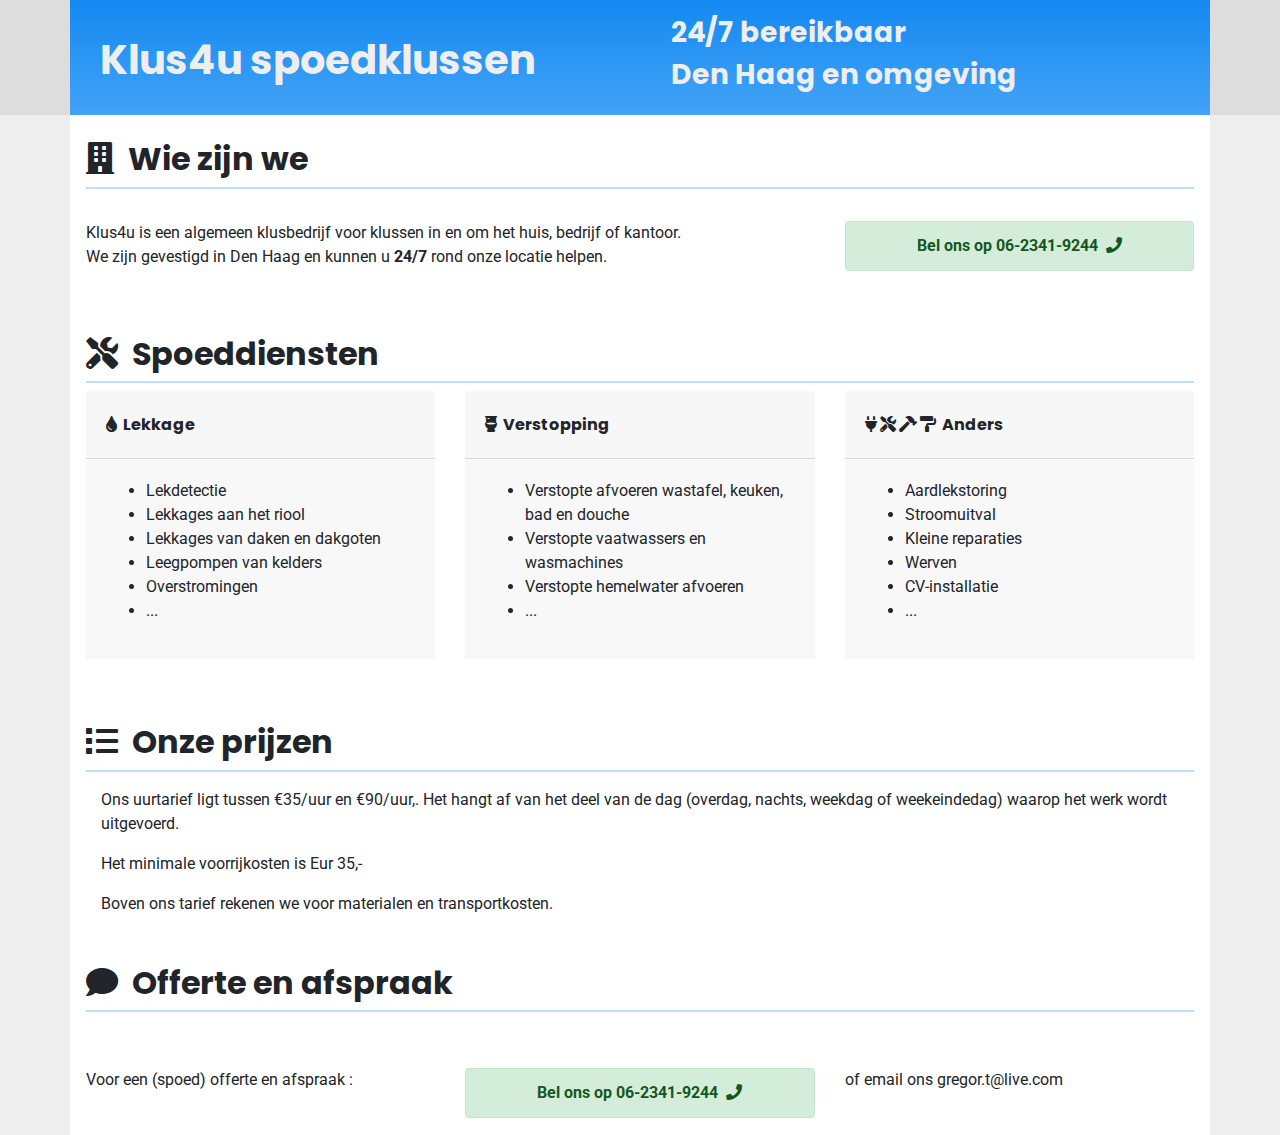
<file: index.html>
<!DOCTYPE html>
<html lang="nl">
<head>
  <title>Klus4u</title>
  <meta charset="UTF-8">
  <meta name="description" content="Klussen 24/7 in Den Haag en omgeving">
  <meta name="keywords" content="Klus4u is een 24/7 spoed service klusbedrijf. Wij kunnen u helpen rond Den Haag.">
  <meta name="viewport" content="width=device-width, initial-scale=1.0">
  <link rel="stylesheet" href="https://maxcdn.bootstrapcdn.com/bootstrap/4.0.0/css/bootstrap.min.css"
    integrity="sha384-Gn5384xqQ1aoWXA+058RXPxPg6fy4IWvTNh0E263XmFcJlSAwiGgFAW/dAiS6JXm" crossorigin="anonymous">
  <link rel="stylesheet" href="css/main.css">
  <link href="https://fonts.googleapis.com/css?family=Roboto&display=swap" rel="stylesheet">
  <link href="https://fonts.googleapis.com/css?family=Poppins&display=swap" rel="stylesheet">
  <link href="https://cdnjs.cloudflare.com/ajax/libs/font-awesome/5.12.1/css/all.min.css" rel="stylesheet"
    crossorigin="anonymous">
</head>
<body>
  <div class="top">
    <div class="container toptext pt-3 pb-3">
      <div class="row">
        <div class="col-sm-6">
          <h1 class="display-5 font-weight-bold">Klus4u spoedklussen
          </h1>
        </div>
        <div class="col-sm-6">
          <h3 class="display-5 pl-3">24/7 bereikbaar</h3>
          <h3 class="display-5 pl-3   ">Den Haag en omgeving</h3>
        </div>
      </div>
    </div>
  </div>
  <div class="container maincontent">
    <div class="row mt-4">
      <div class="col-sm">
        <h2><i class="fas fa-building"></i>&nbsp;&nbsp;Wie zijn we</h2>
      </div>
    </div>
    <div class="row mt-4">
      <div class="col-sm">
        <p>Klus4u is een algemeen klusbedrijf voor klussen in en om het huis, bedrijf of
          kantoor.<br>
          We zijn gevestigd in Den Haag en kunnen u <strong>24/7</strong> rond onze locatie helpen.
        </p>
      </div>
      <div class="col-sm-4">
        <div class="alert alert-success font-weight-bold text-center" role="alert">
          Bel ons op 06-2341-9244&nbsp;&nbsp;<i class="fas fa-phone"></i>
        </div>
      </div>
    </div>
    <div class="row mt-5">
      <div class="col-sm">
        <h2><i class="fas fa-tools"></i>&nbsp;&nbsp;Spoeddiensten</h2>
      </div>
    </div>
    <div class="row">
      <div class="col-sm">
        <div class="card mb-3">
          <div class="card-header">
            <h4 class="card-title"><i class="fas fa-tint"></i>&nbsp;&nbsp;Lekkage</h4>
          </div>
          <div class="card-body">
            <ul>
              <li>Lekdetectie</li>
              <li>Lekkages aan het riool</li>
              <li>Lekkages van daken en dakgoten</li>
              <li>Leegpompen van kelders</li>
              <li>Overstromingen</li>
              <li>...</li>
            </ul>
          </div>
        </div>
      </div>
      <div class="col-sm">
        <div class="card">
          <div class="card">
            <div class="card-header">
              <h4 class="card-title"><i class="fas fa-toilet"></i>&nbsp;&nbsp;Verstopping</h4>
            </div>
            <div class="card-body">
              <ul>
                <li>Verstopte afvoeren wastafel, keuken, bad en douche</li>
                <li>Verstopte vaatwassers en wasmachines</li>
                <li>Verstopte hemelwater afvoeren</li>
                <li>...</li>
              </ul>
            </div>
          </div>
        </div>
      </div>
      <div class="col-sm">
        <div class="card">
          <div class="card">
            <div class="card-header">
              <h4 class="card-title"><i class="fas fa-plug"></i>&nbsp;<i class="fas fa-tools"></i>&nbsp;<i
                  class="fas fa-hammer"></i>&nbsp;<i class="fas fa-paint-roller"></i>&nbsp;&nbsp;Anders</h4>
            </div>
            <div class="card-body">
              <ul>
                <li>Aardlekstoring</li>
                <li>Stroomuitval</li>
                <li>Kleine reparaties</li>
                <li>Werven</li>
                <li>CV-installatie</li>
                <li>...</li>
              </ul>
            </div>
          </div>
        </div>
      </div>
    </div>
    <div class="row mt-5">
      <div class="col-sm">
        <h2><i class="fas fa-list"></i>&nbsp;&nbsp;Onze prijzen</h2>
      </div>
    </div>
    <div class="row mt-2">
      <div class="col-sm">
        <div class="container">
          <p class="card-text">Ons uurtarief ligt tussen €35/uur en €90/uur,. Het hangt af van het deel van de dag (overdag, nachts, weekdag of weekeindedag)
            waarop het werk wordt uitgevoerd.</p>
          <p class="card-text">Het minimale voorrijkosten is Eur 35,-</p>
          <p class="card-text">Boven ons tarief rekenen we voor materialen en transportkosten.</p>
        </div>
      </div>
    </div>

    <div class="row mt-5">
      <div class="col-sm">
        <h2><i class="fas fa-comment"></i>&nbsp;&nbsp;Offerte en afspraak</h2>
      </div>
    </div>

    <div class="row mt-5">
      <div class="col-sm-4">
        <p>
          Voor een (spoed) offerte en afspraak :
        </p>
      </div>
      <div class="col-sm-4">
        <div class="alert alert-success font-weight-bold text-center" role="alert">
          Bel ons op 06-2341-9244&nbsp;&nbsp;<i class="fas fa-phone"></i>
        </div>
      </div>
      <div class="col-sm-4">
        <p>
          of email ons gregor.t@live.com
        </p>
      </div>
    </div>
  </div>
  <!-- <footer class="footer">
    <div class="container pt-3 pb-3">
      <div class="row">
        <div class="col-sm-4">1</div>
        <div class="col-sm-4">2</div>
        <div class="col-sm-4">3</div>
      </div>
    </div>
  </footer> -->
</body>

</html>
</file>
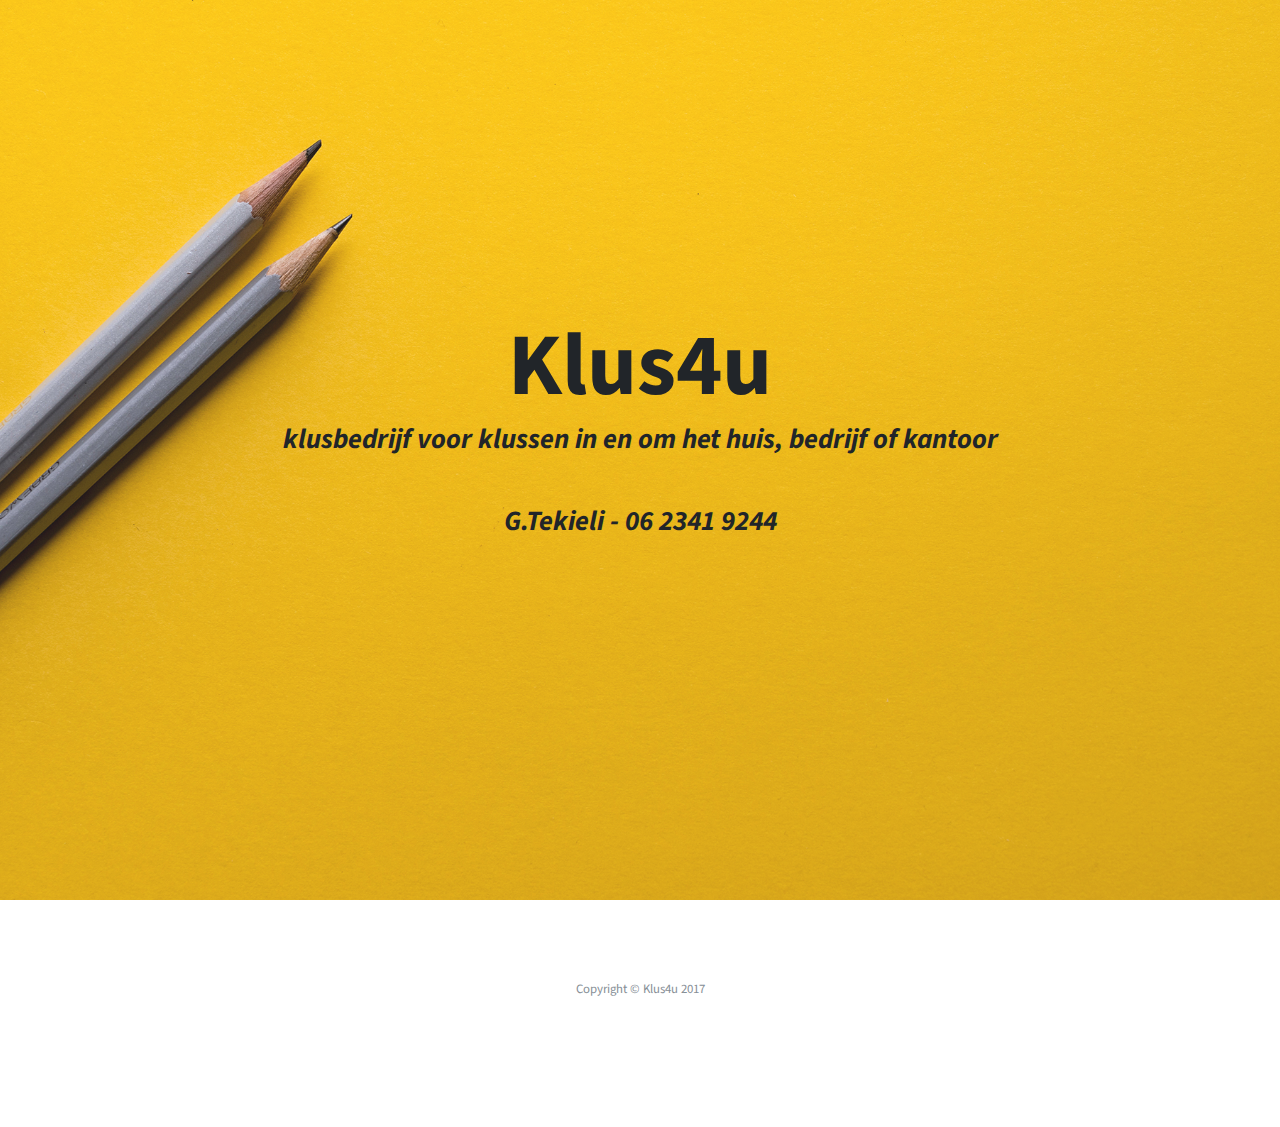
<file: old/index.html>
<!DOCTYPE html>
<html lang="en">

  <head>

    <meta charset="utf-8">
    <meta name="viewport" content="width=device-width, initial-scale=1, shrink-to-fit=no">
    <meta name="description" content="">
    <meta name="author" content="">

    <title>Klus4u - Gregor onderhoud</title>

    <!-- Bootstrap Core CSS -->
    <link href="vendor/bootstrap/css/bootstrap.min.css" rel="stylesheet">

    <!-- Custom Fonts -->
    <link href="vendor/font-awesome/css/font-awesome.min.css" rel="stylesheet" type="text/css">
    <link href="https://fonts.googleapis.com/css?family=Source+Sans+Pro:300,400,700,300italic,400italic,700italic" rel="stylesheet" type="text/css">
    <link href="vendor/simple-line-icons/css/simple-line-icons.css" rel="stylesheet">

    <!-- Custom CSS -->
    <link href="css/stylish-portfolio.min.css" rel="stylesheet">

  </head>

  <body id="page-top">
    <!-- Navigation
    <a class="menu-toggle rounded" href="#">
      <i class="fa fa-bars"></i>
    </a>
    <nav id="sidebar-wrapper">
      <ul class="sidebar-nav">
        <li class="sidebar-brand">
          <a class="js-scroll-trigger" href="#page-top">Start Bootstrap</a>
        </li>
        <li class="sidebar-nav-item">
          <a class="js-scroll-trigger" href="#page-top">Home</a>
        </li>
        <li class="sidebar-nav-item">
          <a class="js-scroll-trigger" href="#about">About</a>
        </li>
        <li class="sidebar-nav-item">
          <a class="js-scroll-trigger" href="#services">Services</a>
        </li>
        <li class="sidebar-nav-item">
          <a class="js-scroll-trigger" href="#portfolio">Portfolio</a>
        </li>
        <li class="sidebar-nav-item">
          <a class="js-scroll-trigger" href="#contact">Contact</a>
        </li>
      </ul>
    </nav> -->

    <!-- Header -->
    <header class="masthead d-flex">
      <div class="container text-center my-auto">
        <h1 class="mb-1">Klus4u</h1>
        <h3 class="mb-5">
          <em>klusbedrijf voor klussen in en om het huis, bedrijf of kantoor</em>
        </h3>
        <h3 class="mb-5">
          <em>G.Tekieli - 06 2341 9244</em>
        </h3>
        <!-- <a class="btn btn-primary btn-xl js-scroll-trigger" href="#about">Find Out More</a> -->
      </div>
      <div class="overlay"></div>
    </header>

    
    <!-- Footer -->
    <footer class="footer text-center">
      <div class="container">
        <ul class="list-inline mb-5">
          <!-- <li class="list-inline-item">
            <a class="social-link rounded-circle text-white mr-3" href="#">
              <i class="icon-social-facebook"></i>
            </a>
          </li>
          <li class="list-inline-item">
            <a class="social-link rounded-circle text-white mr-3" href="#">
              <i class="icon-social-twitter"></i>
            </a>
          </li>
          <li class="list-inline-item">
            <a class="social-link rounded-circle text-white" href="#">
              <i class="icon-social-github"></i>
            </a>
          </li>
        </ul> -->
        <p class="text-muted small mb-0">Copyright &copy; Klus4u 2017</p>
      </div>
    </footer>

    <!-- Scroll to Top Button-->
    <a class="scroll-to-top rounded js-scroll-trigger" href="#page-top">
      <i class="fa fa-angle-up"></i>
    </a>

    <!-- Bootstrap core JavaScript -->
    <script src="vendor/jquery/jquery.min.js"></script>
    <script src="vendor/bootstrap/js/bootstrap.bundle.min.js"></script>

    <!-- Plugin JavaScript -->
    <script src="vendor/jquery-easing/jquery.easing.min.js"></script>

    <!-- Custom scripts for this template -->
    <script src="js/stylish-portfolio.min.js"></script>

  </body>

</html>
</file>
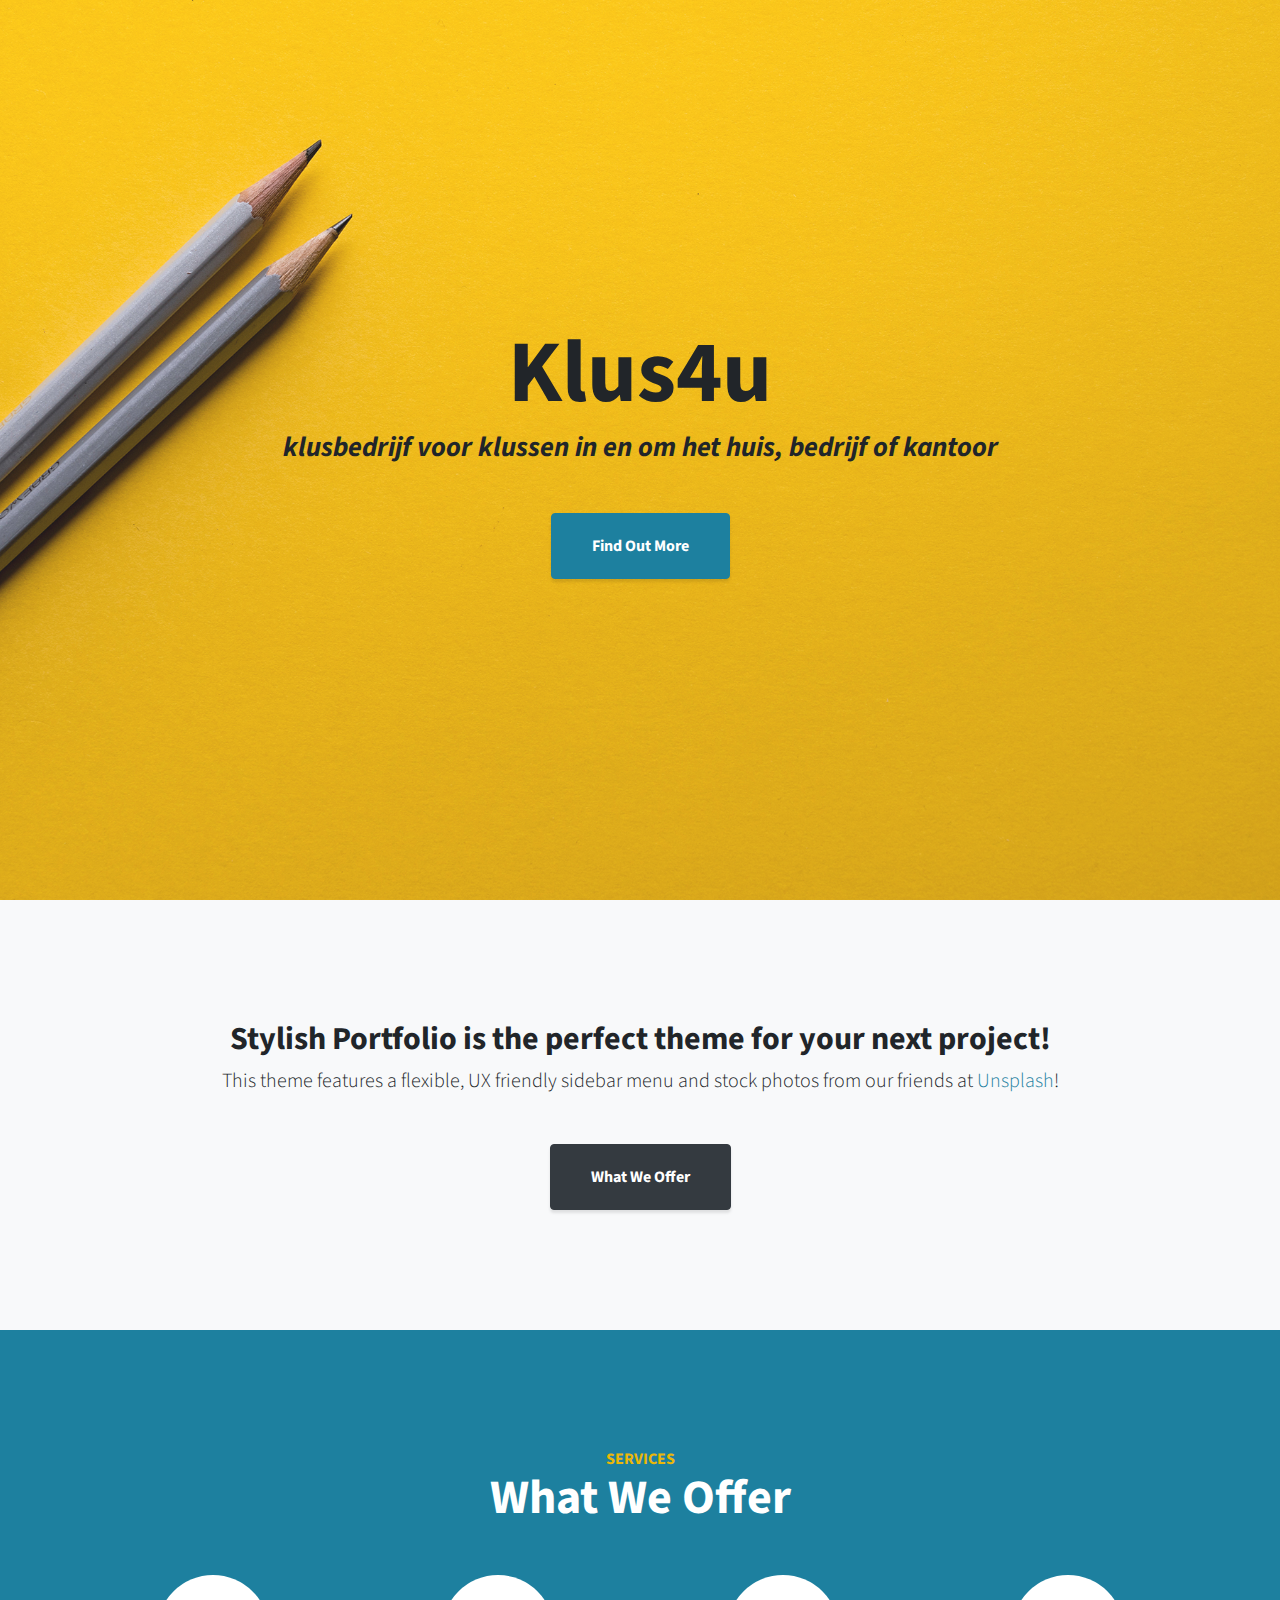
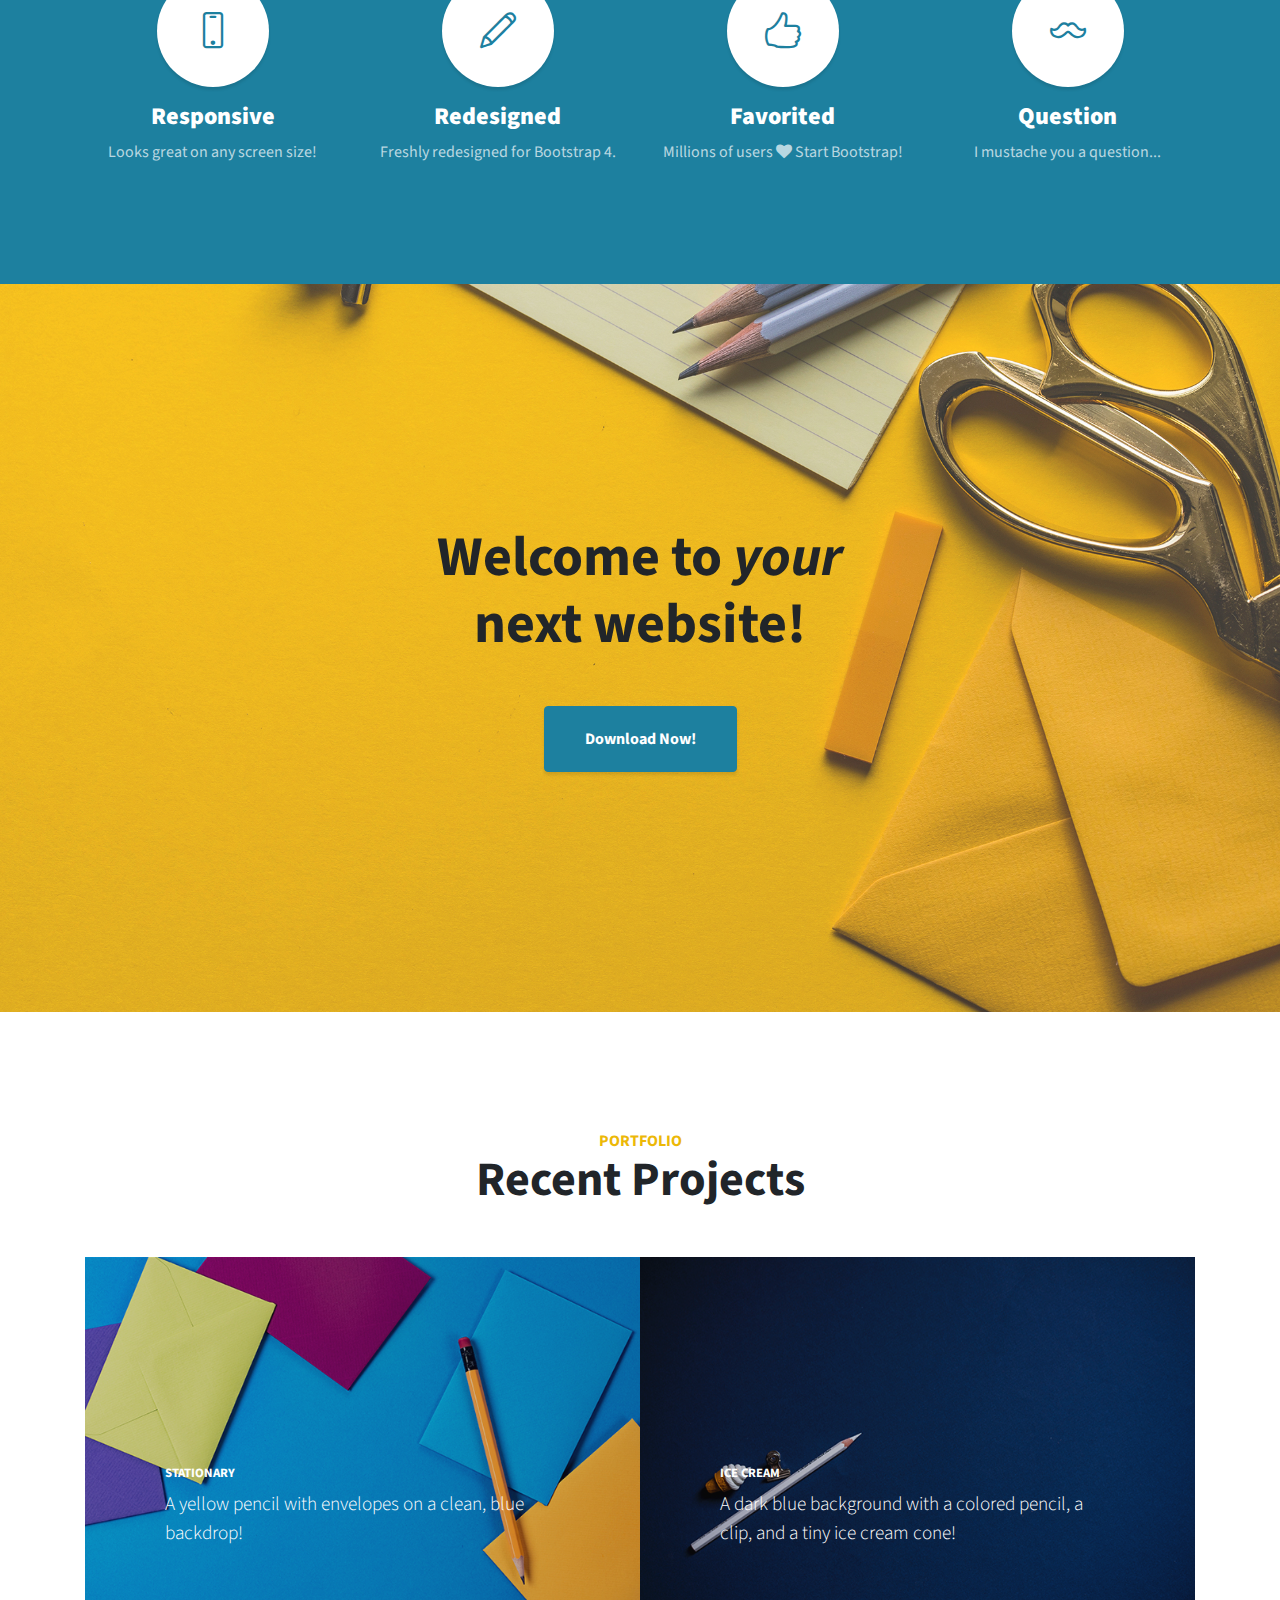
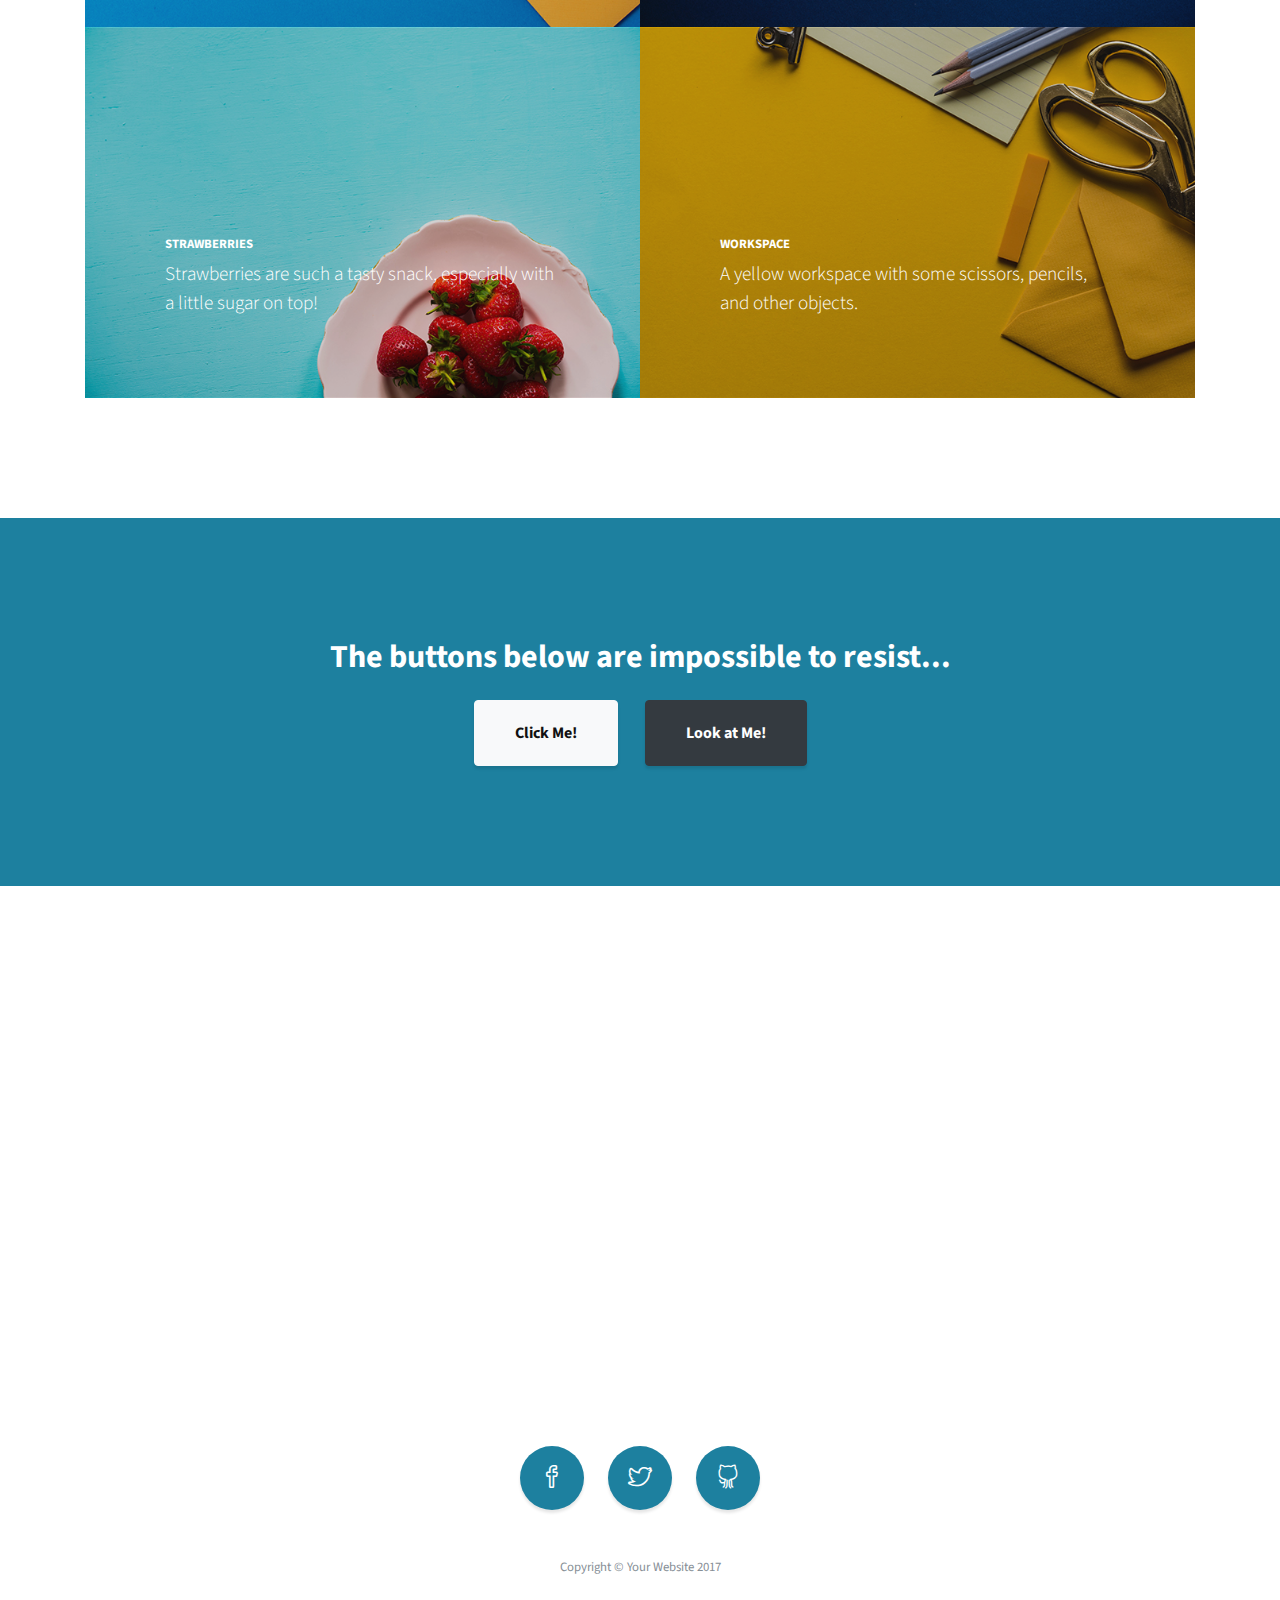
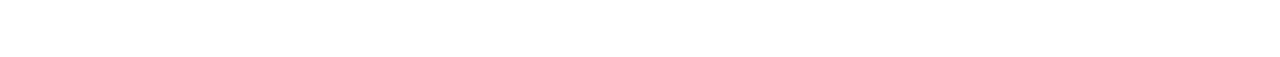
<file: index.1.html>
<!DOCTYPE html>
<html lang="en">

  <head>

    <meta charset="utf-8">
    <meta name="viewport" content="width=device-width, initial-scale=1, shrink-to-fit=no">
    <meta name="description" content="">
    <meta name="author" content="">

    <title>Klus4u - Gregor onderhoud</title>

    <!-- Bootstrap Core CSS -->
    <link href="vendor/bootstrap/css/bootstrap.min.css" rel="stylesheet">

    <!-- Custom Fonts -->
    <link href="vendor/font-awesome/css/font-awesome.min.css" rel="stylesheet" type="text/css">
    <link href="https://fonts.googleapis.com/css?family=Source+Sans+Pro:300,400,700,300italic,400italic,700italic" rel="stylesheet" type="text/css">
    <link href="vendor/simple-line-icons/css/simple-line-icons.css" rel="stylesheet">

    <!-- Custom CSS -->
    <link href="css/stylish-portfolio.min.css" rel="stylesheet">

  </head>

  <body id="page-top">
    <!-- Navigation
    <a class="menu-toggle rounded" href="#">
      <i class="fa fa-bars"></i>
    </a>
    <nav id="sidebar-wrapper">
      <ul class="sidebar-nav">
        <li class="sidebar-brand">
          <a class="js-scroll-trigger" href="#page-top">Start Bootstrap</a>
        </li>
        <li class="sidebar-nav-item">
          <a class="js-scroll-trigger" href="#page-top">Home</a>
        </li>
        <li class="sidebar-nav-item">
          <a class="js-scroll-trigger" href="#about">About</a>
        </li>
        <li class="sidebar-nav-item">
          <a class="js-scroll-trigger" href="#services">Services</a>
        </li>
        <li class="sidebar-nav-item">
          <a class="js-scroll-trigger" href="#portfolio">Portfolio</a>
        </li>
        <li class="sidebar-nav-item">
          <a class="js-scroll-trigger" href="#contact">Contact</a>
        </li>
      </ul>
    </nav> -->

    <!-- Header -->
    <header class="masthead d-flex">
      <div class="container text-center my-auto">
        <h1 class="mb-1">Klus4u</h1>
        <h3 class="mb-5">
          <em>klusbedrijf voor klussen in en om het huis, bedrijf of kantoor</em>
        </h3>
        <a class="btn btn-primary btn-xl js-scroll-trigger" href="#about">Find Out More</a>
      </div>
      <div class="overlay"></div>
    </header>

    <!-- About -->
    <section class="content-section bg-light" id="about">
      <div class="container text-center">
        <div class="row">
          <div class="col-lg-10 mx-auto">
            <h2>Stylish Portfolio is the perfect theme for your next project!</h2>
            <p class="lead mb-5">This theme features a flexible, UX friendly sidebar menu and stock photos from our friends at
              <a href="https://unsplash.com/">Unsplash</a>!</p>
            <a class="btn btn-dark btn-xl js-scroll-trigger" href="#services">What We Offer</a>
          </div>
        </div>
      </div>
    </section>

    <!-- Services -->
    <section class="content-section bg-primary text-white text-center" id="services">
      <div class="container">
        <div class="content-section-heading">
          <h3 class="text-secondary mb-0">Services</h3>
          <h2 class="mb-5">What We Offer</h2>
        </div>
        <div class="row">
          <div class="col-lg-3 col-md-6 mb-5 mb-lg-0">
            <span class="service-icon rounded-circle mx-auto mb-3">
              <i class="icon-screen-smartphone"></i>
            </span>
            <h4>
              <strong>Responsive</strong>
            </h4>
            <p class="text-faded mb-0">Looks great on any screen size!</p>
          </div>
          <div class="col-lg-3 col-md-6 mb-5 mb-lg-0">
            <span class="service-icon rounded-circle mx-auto mb-3">
              <i class="icon-pencil"></i>
            </span>
            <h4>
              <strong>Redesigned</strong>
            </h4>
            <p class="text-faded mb-0">Freshly redesigned for Bootstrap 4.</p>
          </div>
          <div class="col-lg-3 col-md-6 mb-5 mb-md-0">
            <span class="service-icon rounded-circle mx-auto mb-3">
              <i class="icon-like"></i>
            </span>
            <h4>
              <strong>Favorited</strong>
            </h4>
            <p class="text-faded mb-0">Millions of users
              <i class="fa fa-heart"></i>
              Start Bootstrap!</p>
          </div>
          <div class="col-lg-3 col-md-6">
            <span class="service-icon rounded-circle mx-auto mb-3">
              <i class="icon-mustache"></i>
            </span>
            <h4>
              <strong>Question</strong>
            </h4>
            <p class="text-faded mb-0">I mustache you a question...</p>
          </div>
        </div>
      </div>
    </section>

    <!-- Callout -->
    <section class="callout">
      <div class="container text-center">
        <h2 class="mx-auto mb-5">Welcome to
          <em>your</em>
          next website!</h2>
        <a class="btn btn-primary btn-xl" href="https://startbootstrap.com/template-overviews/stylish-portfolio/">Download Now!</a>
      </div>
    </section>

    <!-- Portfolio -->
    <section class="content-section" id="portfolio">
      <div class="container">
        <div class="content-section-heading text-center">
          <h3 class="text-secondary mb-0">Portfolio</h3>
          <h2 class="mb-5">Recent Projects</h2>
        </div>
        <div class="row no-gutters">
          <div class="col-lg-6">
            <a class="portfolio-item" href="#">
              <span class="caption">
                <span class="caption-content">
                  <h2>Stationary</h2>
                  <p class="mb-0">A yellow pencil with envelopes on a clean, blue backdrop!</p>
                </span>
              </span>
              <img class="img-fluid" src="img/portfolio-1.jpg" alt="">
            </a>
          </div>
          <div class="col-lg-6">
            <a class="portfolio-item" href="#">
              <span class="caption">
                <span class="caption-content">
                  <h2>Ice Cream</h2>
                  <p class="mb-0">A dark blue background with a colored pencil, a clip, and a tiny ice cream cone!</p>
                </span>
              </span>
              <img class="img-fluid" src="img/portfolio-2.jpg" alt="">
            </a>
          </div>
          <div class="col-lg-6">
            <a class="portfolio-item" href="#">
              <span class="caption">
                <span class="caption-content">
                  <h2>Strawberries</h2>
                  <p class="mb-0">Strawberries are such a tasty snack, especially with a little sugar on top!</p>
                </span>
              </span>
              <img class="img-fluid" src="img/portfolio-3.jpg" alt="">
            </a>
          </div>
          <div class="col-lg-6">
            <a class="portfolio-item" href="#">
              <span class="caption">
                <span class="caption-content">
                  <h2>Workspace</h2>
                  <p class="mb-0">A yellow workspace with some scissors, pencils, and other objects.</p>
                </span>
              </span>
              <img class="img-fluid" src="img/portfolio-4.jpg" alt="">
            </a>
          </div>
        </div>
      </div>
    </section>

    <!-- Call to Action -->
    <section class="content-section bg-primary text-white">
      <div class="container text-center">
        <h2 class="mb-4">The buttons below are impossible to resist...</h2>
        <a href="#" class="btn btn-xl btn-light mr-4">Click Me!</a>
        <a href="#" class="btn btn-xl btn-dark">Look at Me!</a>
      </div>
    </section>

    <!-- Map -->
    <section id="contact" class="map">
      <iframe width="100%" height="100%" frameborder="0" scrolling="no" marginheight="0" marginwidth="0" src="https://maps.google.com/maps?f=q&amp;source=s_q&amp;hl=en&amp;geocode=&amp;q=Twitter,+Inc.,+Market+Street,+San+Francisco,+CA&amp;aq=0&amp;oq=twitter&amp;sll=28.659344,-81.187888&amp;sspn=0.128789,0.264187&amp;ie=UTF8&amp;hq=Twitter,+Inc.,+Market+Street,+San+Francisco,+CA&amp;t=m&amp;z=15&amp;iwloc=A&amp;output=embed"></iframe>
      <br/>
      <small>
        <a href="https://maps.google.com/maps?f=q&amp;source=embed&amp;hl=en&amp;geocode=&amp;q=Twitter,+Inc.,+Market+Street,+San+Francisco,+CA&amp;aq=0&amp;oq=twitter&amp;sll=28.659344,-81.187888&amp;sspn=0.128789,0.264187&amp;ie=UTF8&amp;hq=Twitter,+Inc.,+Market+Street,+San+Francisco,+CA&amp;t=m&amp;z=15&amp;iwloc=A"></a>
      </small>
    </section>

    <!-- Footer -->
    <footer class="footer text-center">
      <div class="container">
        <ul class="list-inline mb-5">
          <li class="list-inline-item">
            <a class="social-link rounded-circle text-white mr-3" href="#">
              <i class="icon-social-facebook"></i>
            </a>
          </li>
          <li class="list-inline-item">
            <a class="social-link rounded-circle text-white mr-3" href="#">
              <i class="icon-social-twitter"></i>
            </a>
          </li>
          <li class="list-inline-item">
            <a class="social-link rounded-circle text-white" href="#">
              <i class="icon-social-github"></i>
            </a>
          </li>
        </ul>
        <p class="text-muted small mb-0">Copyright &copy; Your Website 2017</p>
      </div>
    </footer>

    <!-- Scroll to Top Button-->
    <a class="scroll-to-top rounded js-scroll-trigger" href="#page-top">
      <i class="fa fa-angle-up"></i>
    </a>

    <!-- Bootstrap core JavaScript -->
    <script src="vendor/jquery/jquery.min.js"></script>
    <script src="vendor/bootstrap/js/bootstrap.bundle.min.js"></script>

    <!-- Plugin JavaScript -->
    <script src="vendor/jquery-easing/jquery.easing.min.js"></script>

    <!-- Custom scripts for this template -->
    <script src="js/stylish-portfolio.min.js"></script>

  </body>

</html>
</file>
<file: css/main.css>
body {
  background-color: #eee;
  /* background-image: url(../img/bg3.jpg); */ */
 
}

.top, .footer {
  /* background-image: url(../img/bg4.jpg); */
  background-color:#ddd;
  margin:0;
  padding:0;
}

.toptext {
   background-color: rgba(20, 137, 241, 0.5); /* #1489F1 */
   background-image: linear-gradient(#1489F1,rgb(67, 163, 246) );
   padding-top: 40px;
   padding-bottom: 40px;
   color: #eee;
}

.toptext h1 {
  margin-top:20px;
  margin-left:15px;
}

.maincontent {
  background-color: white;
  padding-top:0;
  margin-top:0;
  border:solid 1px transparent;
}

.card {
  border: 0;
}

.card .card-header {
  /* background-color: #fefefe; */
  /* border-bottom: 1px solid #1489F1; */
}

.card .card-body {
  /* background-color: #fefefe; */
  /* border-top: 1px solid #1489F1; */
  /* margin-top:2px; */
  background-color:#f8f8f8;
} 



h1, h2, h3, h4, h5 {
  font-family: 'Poppins';
  padding:0;
}

h2, h3, h4, h5 {
  font-weight: bold;
}

h4 {
  font-size:16px;
  margin-top:12px;
}


h2 {
  padding-bottom:8px;
  border-bottom: solid 2px rgba(20, 138, 241, 0.274);
}
/* 
.price-table td:nth-child(2) {
  text-align: right;
} */
</file>
<file: old/vendor/simple-line-icons/css/simple-line-icons.css>
@font-face {
  font-family: 'simple-line-icons';
  src: url('../fonts/Simple-Line-Icons.eot?v=2.4.0');
  src: url('../fonts/Simple-Line-Icons.eot?v=2.4.0#iefix') format('embedded-opentype'), url('../fonts/Simple-Line-Icons.woff2?v=2.4.0') format('woff2'), url('../fonts/Simple-Line-Icons.ttf?v=2.4.0') format('truetype'), url('../fonts/Simple-Line-Icons.woff?v=2.4.0') format('woff'), url('../fonts/Simple-Line-Icons.svg?v=2.4.0#simple-line-icons') format('svg');
  font-weight: normal;
  font-style: normal;
}
/*
 Use the following CSS code if you want to have a class per icon.
 Instead of a list of all class selectors, you can use the generic [class*="icon-"] selector, but it's slower:
*/
.icon-user,
.icon-people,
.icon-user-female,
.icon-user-follow,
.icon-user-following,
.icon-user-unfollow,
.icon-login,
.icon-logout,
.icon-emotsmile,
.icon-phone,
.icon-call-end,
.icon-call-in,
.icon-call-out,
.icon-map,
.icon-location-pin,
.icon-direction,
.icon-directions,
.icon-compass,
.icon-layers,
.icon-menu,
.icon-list,
.icon-options-vertical,
.icon-options,
.icon-arrow-down,
.icon-arrow-left,
.icon-arrow-right,
.icon-arrow-up,
.icon-arrow-up-circle,
.icon-arrow-left-circle,
.icon-arrow-right-circle,
.icon-arrow-down-circle,
.icon-check,
.icon-clock,
.icon-plus,
.icon-minus,
.icon-close,
.icon-event,
.icon-exclamation,
.icon-organization,
.icon-trophy,
.icon-screen-smartphone,
.icon-screen-desktop,
.icon-plane,
.icon-notebook,
.icon-mustache,
.icon-mouse,
.icon-magnet,
.icon-energy,
.icon-disc,
.icon-cursor,
.icon-cursor-move,
.icon-crop,
.icon-chemistry,
.icon-speedometer,
.icon-shield,
.icon-screen-tablet,
.icon-magic-wand,
.icon-hourglass,
.icon-graduation,
.icon-ghost,
.icon-game-controller,
.icon-fire,
.icon-eyeglass,
.icon-envelope-open,
.icon-envelope-letter,
.icon-bell,
.icon-badge,
.icon-anchor,
.icon-wallet,
.icon-vector,
.icon-speech,
.icon-puzzle,
.icon-printer,
.icon-present,
.icon-playlist,
.icon-pin,
.icon-picture,
.icon-handbag,
.icon-globe-alt,
.icon-globe,
.icon-folder-alt,
.icon-folder,
.icon-film,
.icon-feed,
.icon-drop,
.icon-drawer,
.icon-docs,
.icon-doc,
.icon-diamond,
.icon-cup,
.icon-calculator,
.icon-bubbles,
.icon-briefcase,
.icon-book-open,
.icon-basket-loaded,
.icon-basket,
.icon-bag,
.icon-action-undo,
.icon-action-redo,
.icon-wrench,
.icon-umbrella,
.icon-trash,
.icon-tag,
.icon-support,
.icon-frame,
.icon-size-fullscreen,
.icon-size-actual,
.icon-shuffle,
.icon-share-alt,
.icon-share,
.icon-rocket,
.icon-question,
.icon-pie-chart,
.icon-pencil,
.icon-note,
.icon-loop,
.icon-home,
.icon-grid,
.icon-graph,
.icon-microphone,
.icon-music-tone-alt,
.icon-music-tone,
.icon-earphones-alt,
.icon-earphones,
.icon-equalizer,
.icon-like,
.icon-dislike,
.icon-control-start,
.icon-control-rewind,
.icon-control-play,
.icon-control-pause,
.icon-control-forward,
.icon-control-end,
.icon-volume-1,
.icon-volume-2,
.icon-volume-off,
.icon-calendar,
.icon-bulb,
.icon-chart,
.icon-ban,
.icon-bubble,
.icon-camrecorder,
.icon-camera,
.icon-cloud-download,
.icon-cloud-upload,
.icon-envelope,
.icon-eye,
.icon-flag,
.icon-heart,
.icon-info,
.icon-key,
.icon-link,
.icon-lock,
.icon-lock-open,
.icon-magnifier,
.icon-magnifier-add,
.icon-magnifier-remove,
.icon-paper-clip,
.icon-paper-plane,
.icon-power,
.icon-refresh,
.icon-reload,
.icon-settings,
.icon-star,
.icon-symbol-female,
.icon-symbol-male,
.icon-target,
.icon-credit-card,
.icon-paypal,
.icon-social-tumblr,
.icon-social-twitter,
.icon-social-facebook,
.icon-social-instagram,
.icon-social-linkedin,
.icon-social-pinterest,
.icon-social-github,
.icon-social-google,
.icon-social-reddit,
.icon-social-skype,
.icon-social-dribbble,
.icon-social-behance,
.icon-social-foursqare,
.icon-social-soundcloud,
.icon-social-spotify,
.icon-social-stumbleupon,
.icon-social-youtube,
.icon-social-dropbox,
.icon-social-vkontakte,
.icon-social-steam {
  font-family: 'simple-line-icons';
  speak: none;
  font-style: normal;
  font-weight: normal;
  font-variant: normal;
  text-transform: none;
  line-height: 1;
  /* Better Font Rendering =========== */
  -webkit-font-smoothing: antialiased;
  -moz-osx-font-smoothing: grayscale;
}
.icon-user:before {
  content: "\e005";
}
.icon-people:before {
  content: "\e001";
}
.icon-user-female:before {
  content: "\e000";
}
.icon-user-follow:before {
  content: "\e002";
}
.icon-user-following:before {
  content: "\e003";
}
.icon-user-unfollow:before {
  content: "\e004";
}
.icon-login:before {
  content: "\e066";
}
.icon-logout:before {
  content: "\e065";
}
.icon-emotsmile:before {
  content: "\e021";
}
.icon-phone:before {
  content: "\e600";
}
.icon-call-end:before {
  content: "\e048";
}
.icon-call-in:before {
  content: "\e047";
}
.icon-call-out:before {
  content: "\e046";
}
.icon-map:before {
  content: "\e033";
}
.icon-location-pin:before {
  content: "\e096";
}
.icon-direction:before {
  content: "\e042";
}
.icon-directions:before {
  content: "\e041";
}
.icon-compass:before {
  content: "\e045";
}
.icon-layers:before {
  content: "\e034";
}
.icon-menu:before {
  content: "\e601";
}
.icon-list:before {
  content: "\e067";
}
.icon-options-vertical:before {
  content: "\e602";
}
.icon-options:before {
  content: "\e603";
}
.icon-arrow-down:before {
  content: "\e604";
}
.icon-arrow-left:before {
  content: "\e605";
}
.icon-arrow-right:before {
  content: "\e606";
}
.icon-arrow-up:before {
  content: "\e607";
}
.icon-arrow-up-circle:before {
  content: "\e078";
}
.icon-arrow-left-circle:before {
  content: "\e07a";
}
.icon-arrow-right-circle:before {
  content: "\e079";
}
.icon-arrow-down-circle:before {
  content: "\e07b";
}
.icon-check:before {
  content: "\e080";
}
.icon-clock:before {
  content: "\e081";
}
.icon-plus:before {
  content: "\e095";
}
.icon-minus:before {
  content: "\e615";
}
.icon-close:before {
  content: "\e082";
}
.icon-event:before {
  content: "\e619";
}
.icon-exclamation:before {
  content: "\e617";
}
.icon-organization:before {
  content: "\e616";
}
.icon-trophy:before {
  content: "\e006";
}
.icon-screen-smartphone:before {
  content: "\e010";
}
.icon-screen-desktop:before {
  content: "\e011";
}
.icon-plane:before {
  content: "\e012";
}
.icon-notebook:before {
  content: "\e013";
}
.icon-mustache:before {
  content: "\e014";
}
.icon-mouse:before {
  content: "\e015";
}
.icon-magnet:before {
  content: "\e016";
}
.icon-energy:before {
  content: "\e020";
}
.icon-disc:before {
  content: "\e022";
}
.icon-cursor:before {
  content: "\e06e";
}
.icon-cursor-move:before {
  content: "\e023";
}
.icon-crop:before {
  content: "\e024";
}
.icon-chemistry:before {
  content: "\e026";
}
.icon-speedometer:before {
  content: "\e007";
}
.icon-shield:before {
  content: "\e00e";
}
.icon-screen-tablet:before {
  content: "\e00f";
}
.icon-magic-wand:before {
  content: "\e017";
}
.icon-hourglass:before {
  content: "\e018";
}
.icon-graduation:before {
  content: "\e019";
}
.icon-ghost:before {
  content: "\e01a";
}
.icon-game-controller:before {
  content: "\e01b";
}
.icon-fire:before {
  content: "\e01c";
}
.icon-eyeglass:before {
  content: "\e01d";
}
.icon-envelope-open:before {
  content: "\e01e";
}
.icon-envelope-letter:before {
  content: "\e01f";
}
.icon-bell:before {
  content: "\e027";
}
.icon-badge:before {
  content: "\e028";
}
.icon-anchor:before {
  content: "\e029";
}
.icon-wallet:before {
  content: "\e02a";
}
.icon-vector:before {
  content: "\e02b";
}
.icon-speech:before {
  content: "\e02c";
}
.icon-puzzle:before {
  content: "\e02d";
}
.icon-printer:before {
  content: "\e02e";
}
.icon-present:before {
  content: "\e02f";
}
.icon-playlist:before {
  content: "\e030";
}
.icon-pin:before {
  content: "\e031";
}
.icon-picture:before {
  content: "\e032";
}
.icon-handbag:before {
  content: "\e035";
}
.icon-globe-alt:before {
  content: "\e036";
}
.icon-globe:before {
  content: "\e037";
}
.icon-folder-alt:before {
  content: "\e039";
}
.icon-folder:before {
  content: "\e089";
}
.icon-film:before {
  content: "\e03a";
}
.icon-feed:before {
  content: "\e03b";
}
.icon-drop:before {
  content: "\e03e";
}
.icon-drawer:before {
  content: "\e03f";
}
.icon-docs:before {
  content: "\e040";
}
.icon-doc:before {
  content: "\e085";
}
.icon-diamond:before {
  content: "\e043";
}
.icon-cup:before {
  content: "\e044";
}
.icon-calculator:before {
  content: "\e049";
}
.icon-bubbles:before {
  content: "\e04a";
}
.icon-briefcase:before {
  content: "\e04b";
}
.icon-book-open:before {
  content: "\e04c";
}
.icon-basket-loaded:before {
  content: "\e04d";
}
.icon-basket:before {
  content: "\e04e";
}
.icon-bag:before {
  content: "\e04f";
}
.icon-action-undo:before {
  content: "\e050";
}
.icon-action-redo:before {
  content: "\e051";
}
.icon-wrench:before {
  content: "\e052";
}
.icon-umbrella:before {
  content: "\e053";
}
.icon-trash:before {
  content: "\e054";
}
.icon-tag:before {
  content: "\e055";
}
.icon-support:before {
  content: "\e056";
}
.icon-frame:before {
  content: "\e038";
}
.icon-size-fullscreen:before {
  content: "\e057";
}
.icon-size-actual:before {
  content: "\e058";
}
.icon-shuffle:before {
  content: "\e059";
}
.icon-share-alt:before {
  content: "\e05a";
}
.icon-share:before {
  content: "\e05b";
}
.icon-rocket:before {
  content: "\e05c";
}
.icon-question:before {
  content: "\e05d";
}
.icon-pie-chart:before {
  content: "\e05e";
}
.icon-pencil:before {
  content: "\e05f";
}
.icon-note:before {
  content: "\e060";
}
.icon-loop:before {
  content: "\e064";
}
.icon-home:before {
  content: "\e069";
}
.icon-grid:before {
  content: "\e06a";
}
.icon-graph:before {
  content: "\e06b";
}
.icon-microphone:before {
  content: "\e063";
}
.icon-music-tone-alt:before {
  content: "\e061";
}
.icon-music-tone:before {
  content: "\e062";
}
.icon-earphones-alt:before {
  content: "\e03c";
}
.icon-earphones:before {
  content: "\e03d";
}
.icon-equalizer:before {
  content: "\e06c";
}
.icon-like:before {
  content: "\e068";
}
.icon-dislike:before {
  content: "\e06d";
}
.icon-control-start:before {
  content: "\e06f";
}
.icon-control-rewind:before {
  content: "\e070";
}
.icon-control-play:before {
  content: "\e071";
}
.icon-control-pause:before {
  content: "\e072";
}
.icon-control-forward:before {
  content: "\e073";
}
.icon-control-end:before {
  content: "\e074";
}
.icon-volume-1:before {
  content: "\e09f";
}
.icon-volume-2:before {
  content: "\e0a0";
}
.icon-volume-off:before {
  content: "\e0a1";
}
.icon-calendar:before {
  content: "\e075";
}
.icon-bulb:before {
  content: "\e076";
}
.icon-chart:before {
  content: "\e077";
}
.icon-ban:before {
  content: "\e07c";
}
.icon-bubble:before {
  content: "\e07d";
}
.icon-camrecorder:before {
  content: "\e07e";
}
.icon-camera:before {
  content: "\e07f";
}
.icon-cloud-download:before {
  content: "\e083";
}
.icon-cloud-upload:before {
  content: "\e084";
}
.icon-envelope:before {
  content: "\e086";
}
.icon-eye:before {
  content: "\e087";
}
.icon-flag:before {
  content: "\e088";
}
.icon-heart:before {
  content: "\e08a";
}
.icon-info:before {
  content: "\e08b";
}
.icon-key:before {
  content: "\e08c";
}
.icon-link:before {
  content: "\e08d";
}
.icon-lock:before {
  content: "\e08e";
}
.icon-lock-open:before {
  content: "\e08f";
}
.icon-magnifier:before {
  content: "\e090";
}
.icon-magnifier-add:before {
  content: "\e091";
}
.icon-magnifier-remove:before {
  content: "\e092";
}
.icon-paper-clip:before {
  content: "\e093";
}
.icon-paper-plane:before {
  content: "\e094";
}
.icon-power:before {
  content: "\e097";
}
.icon-refresh:before {
  content: "\e098";
}
.icon-reload:before {
  content: "\e099";
}
.icon-settings:before {
  content: "\e09a";
}
.icon-star:before {
  content: "\e09b";
}
.icon-symbol-female:before {
  content: "\e09c";
}
.icon-symbol-male:before {
  content: "\e09d";
}
.icon-target:before {
  content: "\e09e";
}
.icon-credit-card:before {
  content: "\e025";
}
.icon-paypal:before {
  content: "\e608";
}
.icon-social-tumblr:before {
  content: "\e00a";
}
.icon-social-twitter:before {
  content: "\e009";
}
.icon-social-facebook:before {
  content: "\e00b";
}
.icon-social-instagram:before {
  content: "\e609";
}
.icon-social-linkedin:before {
  content: "\e60a";
}
.icon-social-pinterest:before {
  content: "\e60b";
}
.icon-social-github:before {
  content: "\e60c";
}
.icon-social-google:before {
  content: "\e60d";
}
.icon-social-reddit:before {
  content: "\e60e";
}
.icon-social-skype:before {
  content: "\e60f";
}
.icon-social-dribbble:before {
  content: "\e00d";
}
.icon-social-behance:before {
  content: "\e610";
}
.icon-social-foursqare:before {
  content: "\e611";
}
.icon-social-soundcloud:before {
  content: "\e612";
}
.icon-social-spotify:before {
  content: "\e613";
}
.icon-social-stumbleupon:before {
  content: "\e614";
}
.icon-social-youtube:before {
  content: "\e008";
}
.icon-social-dropbox:before {
  content: "\e00c";
}
.icon-social-vkontakte:before {
  content: "\e618";
}
.icon-social-steam:before {
  content: "\e620";
}
</file>
<file: vendor/simple-line-icons/css/simple-line-icons.css>
@font-face {
  font-family: 'simple-line-icons';
  src: url('../fonts/Simple-Line-Icons.eot?v=2.4.0');
  src: url('../fonts/Simple-Line-Icons.eot?v=2.4.0#iefix') format('embedded-opentype'), url('../fonts/Simple-Line-Icons.woff2?v=2.4.0') format('woff2'), url('../fonts/Simple-Line-Icons.ttf?v=2.4.0') format('truetype'), url('../fonts/Simple-Line-Icons.woff?v=2.4.0') format('woff'), url('../fonts/Simple-Line-Icons.svg?v=2.4.0#simple-line-icons') format('svg');
  font-weight: normal;
  font-style: normal;
}
/*
 Use the following CSS code if you want to have a class per icon.
 Instead of a list of all class selectors, you can use the generic [class*="icon-"] selector, but it's slower:
*/
.icon-user,
.icon-people,
.icon-user-female,
.icon-user-follow,
.icon-user-following,
.icon-user-unfollow,
.icon-login,
.icon-logout,
.icon-emotsmile,
.icon-phone,
.icon-call-end,
.icon-call-in,
.icon-call-out,
.icon-map,
.icon-location-pin,
.icon-direction,
.icon-directions,
.icon-compass,
.icon-layers,
.icon-menu,
.icon-list,
.icon-options-vertical,
.icon-options,
.icon-arrow-down,
.icon-arrow-left,
.icon-arrow-right,
.icon-arrow-up,
.icon-arrow-up-circle,
.icon-arrow-left-circle,
.icon-arrow-right-circle,
.icon-arrow-down-circle,
.icon-check,
.icon-clock,
.icon-plus,
.icon-minus,
.icon-close,
.icon-event,
.icon-exclamation,
.icon-organization,
.icon-trophy,
.icon-screen-smartphone,
.icon-screen-desktop,
.icon-plane,
.icon-notebook,
.icon-mustache,
.icon-mouse,
.icon-magnet,
.icon-energy,
.icon-disc,
.icon-cursor,
.icon-cursor-move,
.icon-crop,
.icon-chemistry,
.icon-speedometer,
.icon-shield,
.icon-screen-tablet,
.icon-magic-wand,
.icon-hourglass,
.icon-graduation,
.icon-ghost,
.icon-game-controller,
.icon-fire,
.icon-eyeglass,
.icon-envelope-open,
.icon-envelope-letter,
.icon-bell,
.icon-badge,
.icon-anchor,
.icon-wallet,
.icon-vector,
.icon-speech,
.icon-puzzle,
.icon-printer,
.icon-present,
.icon-playlist,
.icon-pin,
.icon-picture,
.icon-handbag,
.icon-globe-alt,
.icon-globe,
.icon-folder-alt,
.icon-folder,
.icon-film,
.icon-feed,
.icon-drop,
.icon-drawer,
.icon-docs,
.icon-doc,
.icon-diamond,
.icon-cup,
.icon-calculator,
.icon-bubbles,
.icon-briefcase,
.icon-book-open,
.icon-basket-loaded,
.icon-basket,
.icon-bag,
.icon-action-undo,
.icon-action-redo,
.icon-wrench,
.icon-umbrella,
.icon-trash,
.icon-tag,
.icon-support,
.icon-frame,
.icon-size-fullscreen,
.icon-size-actual,
.icon-shuffle,
.icon-share-alt,
.icon-share,
.icon-rocket,
.icon-question,
.icon-pie-chart,
.icon-pencil,
.icon-note,
.icon-loop,
.icon-home,
.icon-grid,
.icon-graph,
.icon-microphone,
.icon-music-tone-alt,
.icon-music-tone,
.icon-earphones-alt,
.icon-earphones,
.icon-equalizer,
.icon-like,
.icon-dislike,
.icon-control-start,
.icon-control-rewind,
.icon-control-play,
.icon-control-pause,
.icon-control-forward,
.icon-control-end,
.icon-volume-1,
.icon-volume-2,
.icon-volume-off,
.icon-calendar,
.icon-bulb,
.icon-chart,
.icon-ban,
.icon-bubble,
.icon-camrecorder,
.icon-camera,
.icon-cloud-download,
.icon-cloud-upload,
.icon-envelope,
.icon-eye,
.icon-flag,
.icon-heart,
.icon-info,
.icon-key,
.icon-link,
.icon-lock,
.icon-lock-open,
.icon-magnifier,
.icon-magnifier-add,
.icon-magnifier-remove,
.icon-paper-clip,
.icon-paper-plane,
.icon-power,
.icon-refresh,
.icon-reload,
.icon-settings,
.icon-star,
.icon-symbol-female,
.icon-symbol-male,
.icon-target,
.icon-credit-card,
.icon-paypal,
.icon-social-tumblr,
.icon-social-twitter,
.icon-social-facebook,
.icon-social-instagram,
.icon-social-linkedin,
.icon-social-pinterest,
.icon-social-github,
.icon-social-google,
.icon-social-reddit,
.icon-social-skype,
.icon-social-dribbble,
.icon-social-behance,
.icon-social-foursqare,
.icon-social-soundcloud,
.icon-social-spotify,
.icon-social-stumbleupon,
.icon-social-youtube,
.icon-social-dropbox,
.icon-social-vkontakte,
.icon-social-steam {
  font-family: 'simple-line-icons';
  speak: none;
  font-style: normal;
  font-weight: normal;
  font-variant: normal;
  text-transform: none;
  line-height: 1;
  /* Better Font Rendering =========== */
  -webkit-font-smoothing: antialiased;
  -moz-osx-font-smoothing: grayscale;
}
.icon-user:before {
  content: "\e005";
}
.icon-people:before {
  content: "\e001";
}
.icon-user-female:before {
  content: "\e000";
}
.icon-user-follow:before {
  content: "\e002";
}
.icon-user-following:before {
  content: "\e003";
}
.icon-user-unfollow:before {
  content: "\e004";
}
.icon-login:before {
  content: "\e066";
}
.icon-logout:before {
  content: "\e065";
}
.icon-emotsmile:before {
  content: "\e021";
}
.icon-phone:before {
  content: "\e600";
}
.icon-call-end:before {
  content: "\e048";
}
.icon-call-in:before {
  content: "\e047";
}
.icon-call-out:before {
  content: "\e046";
}
.icon-map:before {
  content: "\e033";
}
.icon-location-pin:before {
  content: "\e096";
}
.icon-direction:before {
  content: "\e042";
}
.icon-directions:before {
  content: "\e041";
}
.icon-compass:before {
  content: "\e045";
}
.icon-layers:before {
  content: "\e034";
}
.icon-menu:before {
  content: "\e601";
}
.icon-list:before {
  content: "\e067";
}
.icon-options-vertical:before {
  content: "\e602";
}
.icon-options:before {
  content: "\e603";
}
.icon-arrow-down:before {
  content: "\e604";
}
.icon-arrow-left:before {
  content: "\e605";
}
.icon-arrow-right:before {
  content: "\e606";
}
.icon-arrow-up:before {
  content: "\e607";
}
.icon-arrow-up-circle:before {
  content: "\e078";
}
.icon-arrow-left-circle:before {
  content: "\e07a";
}
.icon-arrow-right-circle:before {
  content: "\e079";
}
.icon-arrow-down-circle:before {
  content: "\e07b";
}
.icon-check:before {
  content: "\e080";
}
.icon-clock:before {
  content: "\e081";
}
.icon-plus:before {
  content: "\e095";
}
.icon-minus:before {
  content: "\e615";
}
.icon-close:before {
  content: "\e082";
}
.icon-event:before {
  content: "\e619";
}
.icon-exclamation:before {
  content: "\e617";
}
.icon-organization:before {
  content: "\e616";
}
.icon-trophy:before {
  content: "\e006";
}
.icon-screen-smartphone:before {
  content: "\e010";
}
.icon-screen-desktop:before {
  content: "\e011";
}
.icon-plane:before {
  content: "\e012";
}
.icon-notebook:before {
  content: "\e013";
}
.icon-mustache:before {
  content: "\e014";
}
.icon-mouse:before {
  content: "\e015";
}
.icon-magnet:before {
  content: "\e016";
}
.icon-energy:before {
  content: "\e020";
}
.icon-disc:before {
  content: "\e022";
}
.icon-cursor:before {
  content: "\e06e";
}
.icon-cursor-move:before {
  content: "\e023";
}
.icon-crop:before {
  content: "\e024";
}
.icon-chemistry:before {
  content: "\e026";
}
.icon-speedometer:before {
  content: "\e007";
}
.icon-shield:before {
  content: "\e00e";
}
.icon-screen-tablet:before {
  content: "\e00f";
}
.icon-magic-wand:before {
  content: "\e017";
}
.icon-hourglass:before {
  content: "\e018";
}
.icon-graduation:before {
  content: "\e019";
}
.icon-ghost:before {
  content: "\e01a";
}
.icon-game-controller:before {
  content: "\e01b";
}
.icon-fire:before {
  content: "\e01c";
}
.icon-eyeglass:before {
  content: "\e01d";
}
.icon-envelope-open:before {
  content: "\e01e";
}
.icon-envelope-letter:before {
  content: "\e01f";
}
.icon-bell:before {
  content: "\e027";
}
.icon-badge:before {
  content: "\e028";
}
.icon-anchor:before {
  content: "\e029";
}
.icon-wallet:before {
  content: "\e02a";
}
.icon-vector:before {
  content: "\e02b";
}
.icon-speech:before {
  content: "\e02c";
}
.icon-puzzle:before {
  content: "\e02d";
}
.icon-printer:before {
  content: "\e02e";
}
.icon-present:before {
  content: "\e02f";
}
.icon-playlist:before {
  content: "\e030";
}
.icon-pin:before {
  content: "\e031";
}
.icon-picture:before {
  content: "\e032";
}
.icon-handbag:before {
  content: "\e035";
}
.icon-globe-alt:before {
  content: "\e036";
}
.icon-globe:before {
  content: "\e037";
}
.icon-folder-alt:before {
  content: "\e039";
}
.icon-folder:before {
  content: "\e089";
}
.icon-film:before {
  content: "\e03a";
}
.icon-feed:before {
  content: "\e03b";
}
.icon-drop:before {
  content: "\e03e";
}
.icon-drawer:before {
  content: "\e03f";
}
.icon-docs:before {
  content: "\e040";
}
.icon-doc:before {
  content: "\e085";
}
.icon-diamond:before {
  content: "\e043";
}
.icon-cup:before {
  content: "\e044";
}
.icon-calculator:before {
  content: "\e049";
}
.icon-bubbles:before {
  content: "\e04a";
}
.icon-briefcase:before {
  content: "\e04b";
}
.icon-book-open:before {
  content: "\e04c";
}
.icon-basket-loaded:before {
  content: "\e04d";
}
.icon-basket:before {
  content: "\e04e";
}
.icon-bag:before {
  content: "\e04f";
}
.icon-action-undo:before {
  content: "\e050";
}
.icon-action-redo:before {
  content: "\e051";
}
.icon-wrench:before {
  content: "\e052";
}
.icon-umbrella:before {
  content: "\e053";
}
.icon-trash:before {
  content: "\e054";
}
.icon-tag:before {
  content: "\e055";
}
.icon-support:before {
  content: "\e056";
}
.icon-frame:before {
  content: "\e038";
}
.icon-size-fullscreen:before {
  content: "\e057";
}
.icon-size-actual:before {
  content: "\e058";
}
.icon-shuffle:before {
  content: "\e059";
}
.icon-share-alt:before {
  content: "\e05a";
}
.icon-share:before {
  content: "\e05b";
}
.icon-rocket:before {
  content: "\e05c";
}
.icon-question:before {
  content: "\e05d";
}
.icon-pie-chart:before {
  content: "\e05e";
}
.icon-pencil:before {
  content: "\e05f";
}
.icon-note:before {
  content: "\e060";
}
.icon-loop:before {
  content: "\e064";
}
.icon-home:before {
  content: "\e069";
}
.icon-grid:before {
  content: "\e06a";
}
.icon-graph:before {
  content: "\e06b";
}
.icon-microphone:before {
  content: "\e063";
}
.icon-music-tone-alt:before {
  content: "\e061";
}
.icon-music-tone:before {
  content: "\e062";
}
.icon-earphones-alt:before {
  content: "\e03c";
}
.icon-earphones:before {
  content: "\e03d";
}
.icon-equalizer:before {
  content: "\e06c";
}
.icon-like:before {
  content: "\e068";
}
.icon-dislike:before {
  content: "\e06d";
}
.icon-control-start:before {
  content: "\e06f";
}
.icon-control-rewind:before {
  content: "\e070";
}
.icon-control-play:before {
  content: "\e071";
}
.icon-control-pause:before {
  content: "\e072";
}
.icon-control-forward:before {
  content: "\e073";
}
.icon-control-end:before {
  content: "\e074";
}
.icon-volume-1:before {
  content: "\e09f";
}
.icon-volume-2:before {
  content: "\e0a0";
}
.icon-volume-off:before {
  content: "\e0a1";
}
.icon-calendar:before {
  content: "\e075";
}
.icon-bulb:before {
  content: "\e076";
}
.icon-chart:before {
  content: "\e077";
}
.icon-ban:before {
  content: "\e07c";
}
.icon-bubble:before {
  content: "\e07d";
}
.icon-camrecorder:before {
  content: "\e07e";
}
.icon-camera:before {
  content: "\e07f";
}
.icon-cloud-download:before {
  content: "\e083";
}
.icon-cloud-upload:before {
  content: "\e084";
}
.icon-envelope:before {
  content: "\e086";
}
.icon-eye:before {
  content: "\e087";
}
.icon-flag:before {
  content: "\e088";
}
.icon-heart:before {
  content: "\e08a";
}
.icon-info:before {
  content: "\e08b";
}
.icon-key:before {
  content: "\e08c";
}
.icon-link:before {
  content: "\e08d";
}
.icon-lock:before {
  content: "\e08e";
}
.icon-lock-open:before {
  content: "\e08f";
}
.icon-magnifier:before {
  content: "\e090";
}
.icon-magnifier-add:before {
  content: "\e091";
}
.icon-magnifier-remove:before {
  content: "\e092";
}
.icon-paper-clip:before {
  content: "\e093";
}
.icon-paper-plane:before {
  content: "\e094";
}
.icon-power:before {
  content: "\e097";
}
.icon-refresh:before {
  content: "\e098";
}
.icon-reload:before {
  content: "\e099";
}
.icon-settings:before {
  content: "\e09a";
}
.icon-star:before {
  content: "\e09b";
}
.icon-symbol-female:before {
  content: "\e09c";
}
.icon-symbol-male:before {
  content: "\e09d";
}
.icon-target:before {
  content: "\e09e";
}
.icon-credit-card:before {
  content: "\e025";
}
.icon-paypal:before {
  content: "\e608";
}
.icon-social-tumblr:before {
  content: "\e00a";
}
.icon-social-twitter:before {
  content: "\e009";
}
.icon-social-facebook:before {
  content: "\e00b";
}
.icon-social-instagram:before {
  content: "\e609";
}
.icon-social-linkedin:before {
  content: "\e60a";
}
.icon-social-pinterest:before {
  content: "\e60b";
}
.icon-social-github:before {
  content: "\e60c";
}
.icon-social-google:before {
  content: "\e60d";
}
.icon-social-reddit:before {
  content: "\e60e";
}
.icon-social-skype:before {
  content: "\e60f";
}
.icon-social-dribbble:before {
  content: "\e00d";
}
.icon-social-behance:before {
  content: "\e610";
}
.icon-social-foursqare:before {
  content: "\e611";
}
.icon-social-soundcloud:before {
  content: "\e612";
}
.icon-social-spotify:before {
  content: "\e613";
}
.icon-social-stumbleupon:before {
  content: "\e614";
}
.icon-social-youtube:before {
  content: "\e008";
}
.icon-social-dropbox:before {
  content: "\e00c";
}
.icon-social-vkontakte:before {
  content: "\e618";
}
.icon-social-steam:before {
  content: "\e620";
}
</file>
<file: old/css/stylish-portfolio.min.css>
/*!
 * Start Bootstrap - Stylish Portfolio v4.0.0-beta.2 (https://startbootstrap.com/template-overviews/stylish-portfolio)
 * Copyright 2013-2017 Start Bootstrap
 * Licensed under MIT (https://github.com/BlackrockDigital/startbootstrap-stylish-portfolio/blob/master/LICENSE)
 */body,html{width:100%;height:100%}body{font-family:'Source Sans Pro'}.btn-xl{padding:1.25rem 2.5rem}.content-section{padding-top:7.5rem;padding-bottom:7.5rem}.content-section-heading h2{font-size:3rem}.content-section-heading h3{font-size:1rem;text-transform:uppercase}h1,h2,h3,h4,h5,h6{font-weight:700}.text-faded{color:rgba(255,255,255,.7)}.map{height:30rem}@media (max-width:992px){.map{height:75%}}.map iframe{pointer-events:none}.scroll-to-top{position:fixed;right:15px;bottom:15px;display:none;width:50px;height:50px;text-align:center;color:#fff;background:rgba(52,58,64,.5);line-height:45px}.scroll-to-top:focus,.scroll-to-top:hover{color:#fff}.scroll-to-top:hover{background:#343a40}.scroll-to-top i{font-weight:800}.masthead{min-height:30rem;position:relative;display:table;width:100%;height:auto;padding-top:8rem;padding-bottom:8rem;background:linear-gradient(90deg,rgba(255,255,255,.1) 0,rgba(255,255,255,.1) 100%),url(../img/bg-masthead.jpg);background-position:center center;background-repeat:no-repeat;background-size:cover}.masthead h1{font-size:4rem;margin:0;padding:0}@media (min-width:992px){.masthead{height:100vh}.masthead h1{font-size:5.5rem}}#sidebar-wrapper{position:fixed;z-index:2;right:0;width:250px;height:100%;-webkit-transition:all .4s ease 0s;-moz-transition:all .4s ease 0s;-ms-transition:all .4s ease 0s;-o-transition:all .4s ease 0s;transition:all .4s ease 0s;transform:translateX(250px);background:#1d809f;border-left:1px solid rgba(255,255,255,.1)}.sidebar-nav{position:absolute;top:0;width:250px;margin:0;padding:0;list-style:none}.sidebar-nav li.sidebar-nav-item a{display:block;text-decoration:none;color:#fff;padding:15px}.sidebar-nav li a:hover{text-decoration:none;color:#fff;background:rgba(255,255,255,.2)}.sidebar-nav li a:active,.sidebar-nav li a:focus{text-decoration:none}.sidebar-nav>.sidebar-brand{font-size:1.2rem;background:rgba(52,58,64,.1);height:80px;line-height:50px;padding-top:15px;padding-bottom:15px;padding-left:15px}.sidebar-nav>.sidebar-brand a{color:#fff}.sidebar-nav>.sidebar-brand a:hover{color:#fff;background:0 0}#sidebar-wrapper.active{right:250px;width:250px;-webkit-transition:all .4s ease 0s;-moz-transition:all .4s ease 0s;-ms-transition:all .4s ease 0s;-o-transition:all .4s ease 0s;transition:all .4s ease 0s}.menu-toggle{position:fixed;right:15px;top:15px;width:50px;height:50px;text-align:center;color:#fff;background:rgba(52,58,64,.5);line-height:50px;z-index:999}.menu-toggle:focus,.menu-toggle:hover{color:#fff}.menu-toggle:hover{background:#343a40}.service-icon{background-color:#fff;color:#1d809f;height:7rem;width:7rem;display:block;line-height:7.5rem;font-size:2.25rem;box-shadow:0 3px 3px 0 rgba(0,0,0,.1)}.callout{padding:15rem 0;background:linear-gradient(90deg,rgba(255,255,255,.1) 0,rgba(255,255,255,.1) 100%),url(../img/bg-callout.jpg);background-position:center center;background-repeat:no-repeat;background-size:cover}.callout h2{font-size:3.5rem;font-weight:700;display:block;max-width:30rem}.portfolio-item{display:block;position:relative;overflow:hidden;max-width:530px;margin:auto auto 1rem}.portfolio-item .caption{display:flex;height:100%;width:100%;background-color:rgba(33,37,41,.2);position:absolute;top:0;bottom:0;z-index:1}.portfolio-item .caption .caption-content{color:#fff;margin:auto 2rem 2rem}.portfolio-item .caption .caption-content h2{font-size:.8rem;text-transform:uppercase}.portfolio-item .caption .caption-content p{font-weight:300;font-size:1.2rem}@media (min-width:992px){.portfolio-item{max-width:none;margin:0}.portfolio-item .caption{-webkit-transition:-webkit-clip-path .25s ease-out,background-color .7s;-webkit-clip-path:inset(0);clip-path:inset(0)}.portfolio-item .caption .caption-content{transition:opacity .25s;margin-left:5rem;margin-right:5rem;margin-bottom:5rem}.portfolio-item img{-webkit-transition:-webkit-clip-path .25s ease-out;-webkit-clip-path:inset(-1px);clip-path:inset(-1px)}.portfolio-item:hover img{-webkit-clip-path:inset(2rem);clip-path:inset(2rem)}.portfolio-item:hover .caption{background-color:rgba(29,128,159,.9);-webkit-clip-path:inset(2rem);clip-path:inset(2rem)}}footer.footer{padding-top:5rem;padding-bottom:5rem}footer.footer .social-link{display:block;height:4rem;width:4rem;line-height:4.3rem;font-size:1.5rem;background-color:#1d809f;transition:background-color .15s ease-in-out;box-shadow:0 3px 3px 0 rgba(0,0,0,.1)}footer.footer .social-link:hover{background-color:#155d74;text-decoration:none}a{color:#1d809f}a:active,a:focus,a:hover{color:#155d74}.btn-primary{background-color:#1d809f!important;border-color:#1d809f!important;color:#fff!important}.btn-primary:active,.btn-primary:focus,.btn-primary:hover{background-color:#155d74!important;border-color:#155d74!important}.btn-secondary{background-color:#ecb807!important;border-color:#ecb807!important;color:#fff!important}.btn-secondary:active,.btn-secondary:focus,.btn-secondary:hover{background-color:#ba9106!important;border-color:#ba9106!important}.btn-dark{color:#fff!important}.btn{box-shadow:0 3px 3px 0 rgba(0,0,0,.1);font-weight:700}.bg-primary{background-color:#1d809f!important}.text-primary{color:#1d809f!important}.text-secondary{color:#ecb807!important}
</file>
<file: css/stylish-portfolio.min.css>
/*!
 * Start Bootstrap - Stylish Portfolio v4.0.0-beta.2 (https://startbootstrap.com/template-overviews/stylish-portfolio)
 * Copyright 2013-2017 Start Bootstrap
 * Licensed under MIT (https://github.com/BlackrockDigital/startbootstrap-stylish-portfolio/blob/master/LICENSE)
 */body,html{width:100%;height:100%}body{font-family:'Source Sans Pro'}.btn-xl{padding:1.25rem 2.5rem}.content-section{padding-top:7.5rem;padding-bottom:7.5rem}.content-section-heading h2{font-size:3rem}.content-section-heading h3{font-size:1rem;text-transform:uppercase}h1,h2,h3,h4,h5,h6{font-weight:700}.text-faded{color:rgba(255,255,255,.7)}.map{height:30rem}@media (max-width:992px){.map{height:75%}}.map iframe{pointer-events:none}.scroll-to-top{position:fixed;right:15px;bottom:15px;display:none;width:50px;height:50px;text-align:center;color:#fff;background:rgba(52,58,64,.5);line-height:45px}.scroll-to-top:focus,.scroll-to-top:hover{color:#fff}.scroll-to-top:hover{background:#343a40}.scroll-to-top i{font-weight:800}.masthead{min-height:30rem;position:relative;display:table;width:100%;height:auto;padding-top:8rem;padding-bottom:8rem;background:linear-gradient(90deg,rgba(255,255,255,.1) 0,rgba(255,255,255,.1) 100%),url(../img/bg-masthead.jpg);background-position:center center;background-repeat:no-repeat;background-size:cover}.masthead h1{font-size:4rem;margin:0;padding:0}@media (min-width:992px){.masthead{height:100vh}.masthead h1{font-size:5.5rem}}#sidebar-wrapper{position:fixed;z-index:2;right:0;width:250px;height:100%;-webkit-transition:all .4s ease 0s;-moz-transition:all .4s ease 0s;-ms-transition:all .4s ease 0s;-o-transition:all .4s ease 0s;transition:all .4s ease 0s;transform:translateX(250px);background:#1d809f;border-left:1px solid rgba(255,255,255,.1)}.sidebar-nav{position:absolute;top:0;width:250px;margin:0;padding:0;list-style:none}.sidebar-nav li.sidebar-nav-item a{display:block;text-decoration:none;color:#fff;padding:15px}.sidebar-nav li a:hover{text-decoration:none;color:#fff;background:rgba(255,255,255,.2)}.sidebar-nav li a:active,.sidebar-nav li a:focus{text-decoration:none}.sidebar-nav>.sidebar-brand{font-size:1.2rem;background:rgba(52,58,64,.1);height:80px;line-height:50px;padding-top:15px;padding-bottom:15px;padding-left:15px}.sidebar-nav>.sidebar-brand a{color:#fff}.sidebar-nav>.sidebar-brand a:hover{color:#fff;background:0 0}#sidebar-wrapper.active{right:250px;width:250px;-webkit-transition:all .4s ease 0s;-moz-transition:all .4s ease 0s;-ms-transition:all .4s ease 0s;-o-transition:all .4s ease 0s;transition:all .4s ease 0s}.menu-toggle{position:fixed;right:15px;top:15px;width:50px;height:50px;text-align:center;color:#fff;background:rgba(52,58,64,.5);line-height:50px;z-index:999}.menu-toggle:focus,.menu-toggle:hover{color:#fff}.menu-toggle:hover{background:#343a40}.service-icon{background-color:#fff;color:#1d809f;height:7rem;width:7rem;display:block;line-height:7.5rem;font-size:2.25rem;box-shadow:0 3px 3px 0 rgba(0,0,0,.1)}.callout{padding:15rem 0;background:linear-gradient(90deg,rgba(255,255,255,.1) 0,rgba(255,255,255,.1) 100%),url(../img/bg-callout.jpg);background-position:center center;background-repeat:no-repeat;background-size:cover}.callout h2{font-size:3.5rem;font-weight:700;display:block;max-width:30rem}.portfolio-item{display:block;position:relative;overflow:hidden;max-width:530px;margin:auto auto 1rem}.portfolio-item .caption{display:flex;height:100%;width:100%;background-color:rgba(33,37,41,.2);position:absolute;top:0;bottom:0;z-index:1}.portfolio-item .caption .caption-content{color:#fff;margin:auto 2rem 2rem}.portfolio-item .caption .caption-content h2{font-size:.8rem;text-transform:uppercase}.portfolio-item .caption .caption-content p{font-weight:300;font-size:1.2rem}@media (min-width:992px){.portfolio-item{max-width:none;margin:0}.portfolio-item .caption{-webkit-transition:-webkit-clip-path .25s ease-out,background-color .7s;-webkit-clip-path:inset(0);clip-path:inset(0)}.portfolio-item .caption .caption-content{transition:opacity .25s;margin-left:5rem;margin-right:5rem;margin-bottom:5rem}.portfolio-item img{-webkit-transition:-webkit-clip-path .25s ease-out;-webkit-clip-path:inset(-1px);clip-path:inset(-1px)}.portfolio-item:hover img{-webkit-clip-path:inset(2rem);clip-path:inset(2rem)}.portfolio-item:hover .caption{background-color:rgba(29,128,159,.9);-webkit-clip-path:inset(2rem);clip-path:inset(2rem)}}footer.footer{padding-top:5rem;padding-bottom:5rem}footer.footer .social-link{display:block;height:4rem;width:4rem;line-height:4.3rem;font-size:1.5rem;background-color:#1d809f;transition:background-color .15s ease-in-out;box-shadow:0 3px 3px 0 rgba(0,0,0,.1)}footer.footer .social-link:hover{background-color:#155d74;text-decoration:none}a{color:#1d809f}a:active,a:focus,a:hover{color:#155d74}.btn-primary{background-color:#1d809f!important;border-color:#1d809f!important;color:#fff!important}.btn-primary:active,.btn-primary:focus,.btn-primary:hover{background-color:#155d74!important;border-color:#155d74!important}.btn-secondary{background-color:#ecb807!important;border-color:#ecb807!important;color:#fff!important}.btn-secondary:active,.btn-secondary:focus,.btn-secondary:hover{background-color:#ba9106!important;border-color:#ba9106!important}.btn-dark{color:#fff!important}.btn{box-shadow:0 3px 3px 0 rgba(0,0,0,.1);font-weight:700}.bg-primary{background-color:#1d809f!important}.text-primary{color:#1d809f!important}.text-secondary{color:#ecb807!important}
</file>
